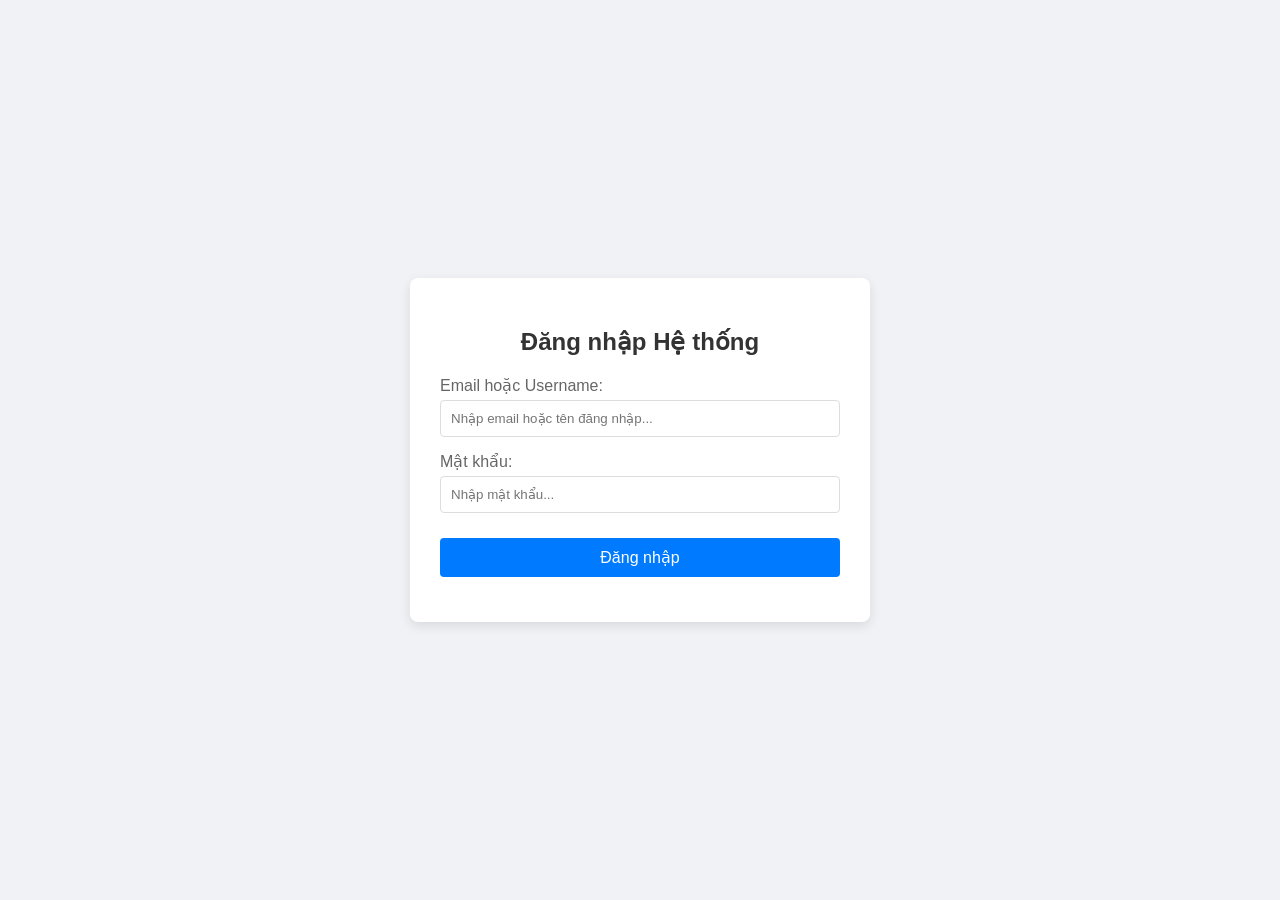
<file: index.html>
<!DOCTYPE html>
<html lang="vi">
<head>
    <meta charset="UTF-8">
    <meta name="viewport" content="width=device-width, initial-scale=1.0">
    <title>Đăng nhập - itutrade.online</title>
    <style>
        body { font-family: Arial, sans-serif; display: flex; justify-content: center; align-items: center; height: 100vh; background-color: #f0f2f5; margin: 0; }
        .login-container { background: white; padding: 30px; border-radius: 8px; box-shadow: 0 4px 12px rgba(0,0,0,0.1); width: 100%; max-width: 400px; }
        h2 { text-align: center; color: #333; }
        .form-group { margin-bottom: 15px; }
        label { display: block; margin-bottom: 5px; color: #666; }
        input { width: 100%; padding: 10px; border: 1px solid #ddd; border-radius: 4px; box-sizing: border-box; }
        button { width: 100%; padding: 10px; background-color: #007bff; border: none; border-radius: 4px; color: white; font-size: 16px; cursor: pointer; margin-top: 10px; }
        button:hover { background-color: #0056b3; }
        #message { margin-top: 15px; text-align: center; font-size: 14px; }
        .error { color: red; }
        .success { color: green; }
    </style>
</head>
<body>

<div class="login-container">
    <h2>Đăng nhập Hệ thống</h2>
    <div class="form-group">
        <label>Email hoặc Username:</label>
        <input type="text" id="identifier" placeholder="Nhập email hoặc tên đăng nhập..." required>
    </div>
    <div class="form-group">
        <label>Mật khẩu:</label>
        <input type="password" id="password" placeholder="Nhập mật khẩu..." required>
    </div>
    <button onclick="handleLogin()">Đăng nhập</button>
    <div id="message"></div>
</div>

<script>
    async function handleLogin() {
        const identifier = document.getElementById('identifier').value;
        const password = document.getElementById('password').value;
        const messageDiv = document.getElementById('message');

        messageDiv.innerHTML = "Đang xử lý...";
        messageDiv.className = "";

        try {
            const response = await fetch('https://api.itutrade.online/api/auth/local', {
                method: 'POST',
                headers: { 'Content-Type': 'application/json' },
                body: JSON.stringify({
                    identifier: identifier,
                    password: password
                })
            });

            const data = await response.json();

            if (response.ok) {
                messageDiv.innerHTML = "Đăng nhập thành công! Đang chuyển hướng...";
                messageDiv.className = "success";
                
                localStorage.setItem('jwt', data.jwt);
                localStorage.setItem('userData', JSON.stringify(data.user));
            
                // Dùng cách này để an toàn hơn trên GitHub Pages
                setTimeout(() => {
                    // Lấy đường dẫn hiện tại và thay index.html bằng dashboard.html
                    let currentPath = window.location.pathname;
                    let newPath = currentPath.substring(0, currentPath.lastIndexOf('/')) + "/dashboard.html";
                    window.location.href = newPath;
                }, 1000);
            
            }
            else {
    messageDiv.innerHTML = "Lỗi: " + (data.error?.message || "Sai thông tin đăng nhập");
    messageDiv.className = "error";
}
        } catch (error) {
            // Lỗi kết nối hoặc CORS
            messageDiv.innerHTML = "Lỗi kết nối đến Server!";
            messageDiv.className = "error";
            console.error("Chi tiết lỗi:", error);
        }
    }
</script>

</body>
</html>
</file>
